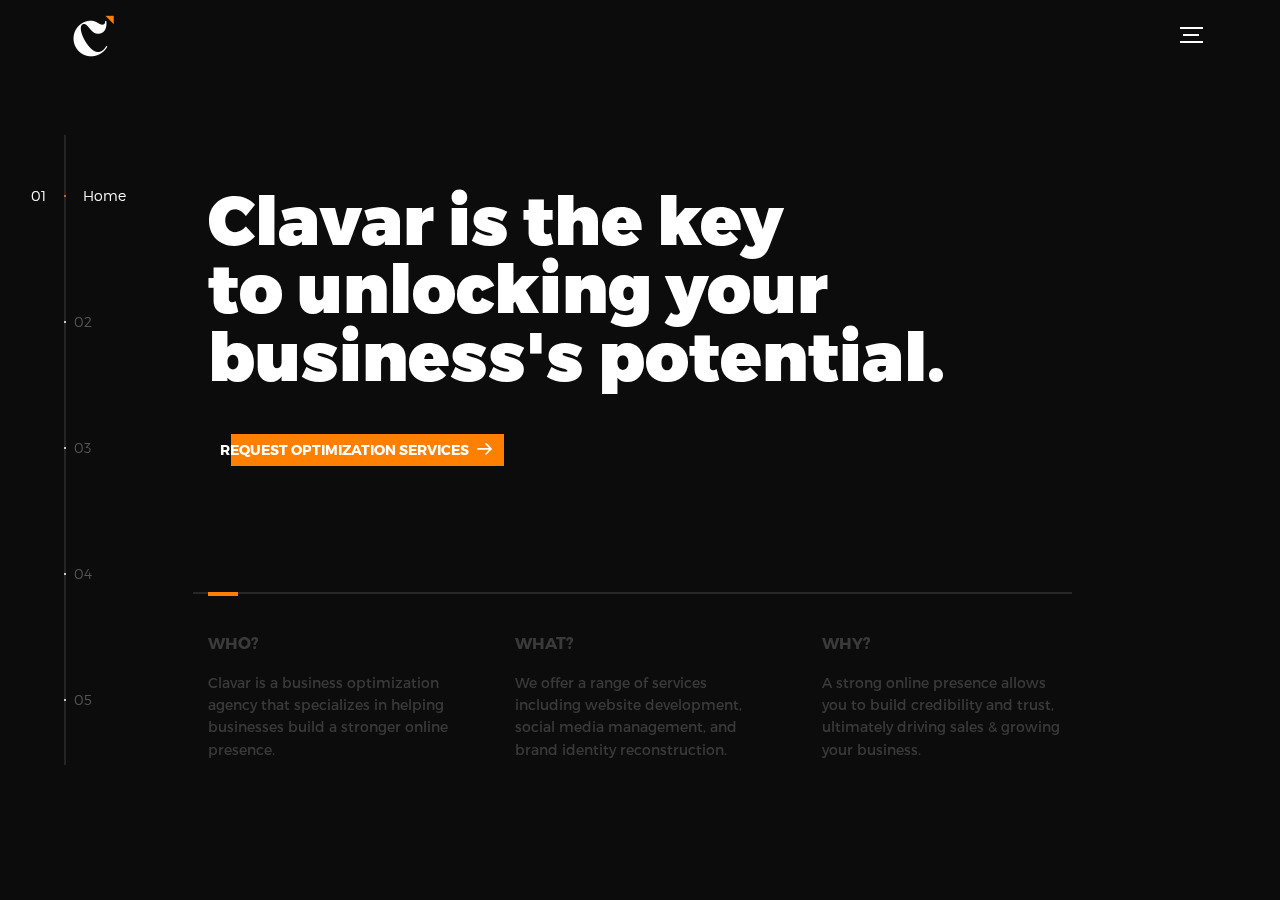
<file: index.html>
<!DOCTYPE html>
<html lang="en">
<head>
  <title>Clavar - Business Optimization</title>
  <meta charset="utf-8">
  <meta name="viewport" content="width=device-width, initial-scale=1">
  <meta http-equiv="X-UA-Compatible" content="IE=edge">
  <meta name="description" content="The Key To A Successful Business!">
  <meta name="keywords" content="global, template, html, sass, jquery">
  <meta name="author" content="Bucky Maler">
  <link rel="stylesheet" href="assets/css/main.css">
  <link rel="icon" type="image/png" href="assets/favicon_io/favicon.png"/>

  
</head>
<body>

<!-- notification for small viewports and landscape oriented smartphones -->

<div class="perspective effect-rotate-left">
  <div class="container"><div class="outer-nav--return"></div>
    <div id="viewport" class="l-viewport">
      <div class="l-wrapper">
        <header class="header">
          <a class="header--logo" href="">
            <img src="assets/img/logo.png" alt="Global">
          </a>
          <button class="header--cta cta">Request Services</button>
          <div class="header--nav-toggle">
            <span></span>
          </div>
        </header>
        <nav class="l-side-nav">
          <ul class="side-nav">
            <li class="is-active"><span>Home</span></li>
            <li><span>Services</span></li>
            <li><span>Careers</span></li>
            <li><span>Contact</span></li>
            <li><span>Request</span></li>
          </ul>
        </nav>
        <ul class="l-main-content main-content">
          <li class="l-section section section--is-active">
            <div class="intro">
              <div class="intro--banner">
                <h1>Clavar is the key<br>to unlocking your<br>business's potential.</h1>
                <button class="cta">Request Optimization Services
                  <svg version="1.1" id="Layer_1" xmlns="http://www.w3.org/2000/svg" xmlns:xlink="http://www.w3.org/1999/xlink" x="0px" y="0px" viewBox="0 0 150 118" style="enable-background:new 0 0 150 118;" xml:space="preserve">
                  <g transform="translate(0.000000,118.000000) scale(0.100000,-0.100000)">
                    <path d="M870,1167c-34-17-55-57-46-90c3-15,81-100,194-211l187-185l-565-1c-431,0-571-3-590-13c-55-28-64-94-18-137c21-20,33-20,597-20h575l-192-193C800,103,794,94,849,39c20-20,39-29,61-29c28,0,63,30,298,262c147,144,272,271,279,282c30,51,23,60-219,304C947,1180,926,1196,870,1167z"/>
                  </g>
                  </svg>
                  <span class="btn-background"></span>
                </button>
              </div>
              <div class="intro--options">
                <a href="">
                  <h3>Who?</h3>
                  <p>Clavar is a business optimization agency that specializes in helping businesses build a stronger online presence.

                  </p>
                </a>
                <a href="">
                  <h3>What?</h3>
                  <p>We offer a range of services including website development, social media management, and brand identity reconstruction. </p>
                </a>
                <a href="">
                  <h3>Why?</h3>
                  <p>A strong online presence allows you to build credibility and trust, ultimately driving sales & growing your business.</p>
                </a>
              </div>
            </div>
          </li>
          <li class="l-section section">
            <div class="work">
              <h2>Services We Offer</h2>
              <div class="work--lockup">
                <ul class="slider">
                  <li class="slider--item slider--item-left">
                    <a href="#0">
                      <div class="slider--item-image">
                        <img src="assets/img/3.png" alt="Victory">
                      </div>
                      <p class="slider--item-title">Brand Identity Reconstruction</p>
                      <p class="slider--item-description">Our skilled team of graphic designers will work closely with your company to create a new, visually compelling brand identity. We will craft a new brand image that better reflects your company's values and resonates with your target audience to help your business stand out in a crowded marketplace, to ultimately increase traffic!</p>
                    </a>
                  </li>
                  <li class="slider--item slider--item-center">
                    <a href="#0">
                      <div class="slider--item-image">
                        <img src="assets/img/1.png" alt="Metiew and Smith">
                      </div>
                      <p class="slider--item-title">Web Development</p>
                      <p class="slider--item-description">Our talented programming team will create a visually appealing website that will effectively capture the attention of potential customers in the online marketplace. Through careful design and implementation of cutting-edge technologies, we are confident in our ability to deliver a website that will not only meet but exceed expectations.</p>
                    </a>
                  </li>
                  <li class="slider--item slider--item-right">
                    <a href="#0">
                      <div class="slider--item-image">
                        <img src="assets/img/2.png" alt="Alex Nowak">
                      </div>
                      <p class="slider--item-title">Social Media Management</p>
                      <p class="slider--item-description">Our expert team of social media managers will curate and optimize your brand's social media presence to maximize engagement and drive growth. By utilizing proven strategies and staying up-to-date on the latest trends & algorithms. We will elevate your brand's online reputation to help you connect with your target audience in a meaningful way.</p>
                    </a>
                  </li>
                </ul>
                <div class="slider--prev">
                  <svg version="1.1" id="Layer_1" xmlns="http://www.w3.org/2000/svg" xmlns:xlink="http://www.w3.org/1999/xlink" x="0px" y="0px"
                  viewBox="0 0 150 118" style="enable-background:new 0 0 150 118;" xml:space="preserve">
                  <g transform="translate(0.000000,118.000000) scale(0.100000,-0.100000)">
                    <path d="M561,1169C525,1155,10,640,3,612c-3-13,1-36,8-52c8-15,134-145,281-289C527,41,562,10,590,10c22,0,41,9,61,29
                    c55,55,49,64-163,278L296,510h575c564,0,576,0,597,20c46,43,37,109-18,137c-19,10-159,13-590,13l-565,1l182,180
                    c101,99,187,188,193,199c16,30,12,57-12,84C631,1174,595,1183,561,1169z"/>
                  </g>
                  </svg>
                </div>
                <div class="slider--next">
                  <svg version="1.1" id="Layer_1" xmlns="http://www.w3.org/2000/svg" xmlns:xlink="http://www.w3.org/1999/xlink" x="0px" y="0px" viewBox="0 0 150 118" style="enable-background:new 0 0 150 118;" xml:space="preserve">
                  <g transform="translate(0.000000,118.000000) scale(0.100000,-0.100000)">
                    <path d="M870,1167c-34-17-55-57-46-90c3-15,81-100,194-211l187-185l-565-1c-431,0-571-3-590-13c-55-28-64-94-18-137c21-20,33-20,597-20h575l-192-193C800,103,794,94,849,39c20-20,39-29,61-29c28,0,63,30,298,262c147,144,272,271,279,282c30,51,23,60-219,304C947,1180,926,1196,870,1167z"/>
                  </g>
                  </svg>
                </div>
              </div>
            </div>
          </li>
          <li class="l-section section">
            <div class="about">
              <div class="about--banner">
                <h2>We<br>believe in<br>passionate<br>people</h2>
                <a href="mailto:careers@clavar.net">Email Us For Job Opportunities
                  <span>
                    <svg version="1.1" id="Layer_1" xmlns="http://www.w3.org/2000/svg" xmlns:xlink="http://www.w3.org/1999/xlink" x="0px" y="0px" viewBox="0 0 150 118" style="enable-background:new 0 0 150 118;" xml:space="preserve">
                    <g transform="translate(0.000000,118.000000) scale(0.100000,-0.100000)">
                      <path d="M870,1167c-34-17-55-57-46-90c3-15,81-100,194-211l187-185l-565-1c-431,0-571-3-590-13c-55-28-64-94-18-137c21-20,33-20,597-20h575l-192-193C800,103,794,94,849,39c20-20,39-29,61-29c28,0,63,30,298,262c147,144,272,271,279,282c30,51,23,60-219,304C947,1180,926,1196,870,1167z"/>
                    </g>
                    </svg>
                  </span>
                </a>
              </div>
              <div class="about--options">
                <a href="#0">
                  <h3>Software Engineers</h3>
                </a>
                <a href="#0">
                  <h3>Social Media Managers</h3>
                </a>
                <a href="#0">
                  <h3>Graphic Designers</h3>
                </a>
              </div>
            </div>
          </li>
          <li class="l-section section">
            <div class="contact">
              <div class="contact--lockup">
                <div class="modal">
                  <div class="modal--information">
                    <p>Clavar - Business Optimization Agency</p>
                    <a href="mailto:grow@clavar.net">grow@clavar.net</a>
                    <!-- <a href="tel:+148126287560">+48 12 628 75 60</a> -->
                  </div>
                  <ul class="modal--options">
                    <li><a href="https://www.instagram.com/theclavar/" target="_blank">Instagram</a></li>
                    <li><a href="https://www.instagram.com/theclavar/" target="_blank">Twitter</a></li>
                    <li><a href="mailto:grow@clavar.net">Email Us</a></li>
                  </ul>
                </div>
              </div>
            </div>
          </li>
          <li class="l-section section">
            <div class="hire">
              <h2>You want us to do:</h2>
              <!-- checkout formspree.io for easy form setup -->
              <form class="work-request" method="POST" data-netlify="true" action="confirm.html">
                <div class="work-request--options">
                  <span class="options-a">
                    <input name="Website Design"id="opt-1" type="checkbox" value="wanted">
                    <label for="opt-1">
                      <svg version="1.1" id="Layer_1" xmlns="http://www.w3.org/2000/svg" xmlns:xlink="http://www.w3.org/1999/xlink" x="0px" y="0px"
                      viewBox="0 0 150 111" style="enable-background:new 0 0 150 111;" xml:space="preserve">
                      <g transform="translate(0.000000,111.000000) scale(0.100000,-0.100000)">
                        <path d="M950,705L555,310L360,505C253,612,160,700,155,700c-6,0-44-34-85-75l-75-75l278-278L550-5l475,475c261,261,475,480,475,485c0,13-132,145-145,145C1349,1100,1167,922,950,705z"/>
                      </g>
                      </svg>
                      Website Development
                    </label>
                    <input name="Social Media Management"id="opt-2" type="checkbox" value="wanted">
                    <label for="opt-2">
                      <svg version="1.1" id="Layer_1" xmlns="http://www.w3.org/2000/svg" xmlns:xlink="http://www.w3.org/1999/xlink" x="0px" y="0px"
                      viewBox="0 0 150 111" style="enable-background:new 0 0 150 111;" xml:space="preserve">
                      <g transform="translate(0.000000,111.000000) scale(0.100000,-0.100000)">
                        <path d="M950,705L555,310L360,505C253,612,160,700,155,700c-6,0-44-34-85-75l-75-75l278-278L550-5l475,475c261,261,475,480,475,485c0,13-132,145-145,145C1349,1100,1167,922,950,705z"/>
                      </g>
                      </svg>
                      Social Media Management
                    </label>
                    <input name="Brand Identity Reconstruction" id="opt-3" type="checkbox" value="wanted">
                    <label for="opt-3">
                      <svg version="1.1" id="Layer_1" xmlns="http://www.w3.org/2000/svg" xmlns:xlink="http://www.w3.org/1999/xlink" x="0px" y="0px"
                      viewBox="0 0 150 111" style="enable-background:new 0 0 150 111;" xml:space="preserve">
                      <g transform="translate(0.000000,111.000000) scale(0.100000,-0.100000)">
                        <path d="M950,705L555,310L360,505C253,612,160,700,155,700c-6,0-44-34-85-75l-75-75l278-278L550-5l475,475c261,261,475,480,475,485c0,13-132,145-145,145C1349,1100,1167,922,950,705z"/>
                      </g>
                      </svg>
                      Brand Identity Reconstruction
                    </label>
                  </span>
                  <span class="options-b">
                      
                    </label>
                  </span>
                  </div>
                      <div class="work-request--information">
                        <div class="information-name">
                          <input name="Business Name"id="name" type="text" spellcheck="false">
                          <label for="name">Business Name</label>
                        </div>
                        <div class="information-email">
                          <input name="Email "id="email" type="email" spellcheck="false">
                          <label for="email">Email</label>
                        </div>
                      </div>
                      <input type="submit" value="Send Request">
              </form>
            </div>
          </li>
        </ul>
      </div>
    </div>
  </div>
  <ul class="outer-nav">
    <li class="is-active">Home</li>
    <li>Services</li>
    <li>Careers</li>
    <li>Contact</li>
    <li>Request</li>
  </ul>
</div>

<script src="https://ajax.googleapis.com/ajax/libs/jquery/2.2.4/jquery.min.js"></script>
<script>window.jQuery || document.write('<script src="assets/js/vendor/jquery-2.2.4.min.js"><\/script>')</script>
<script src="assets/js/functions-min.js"></script>
</body>
</html>
</file>
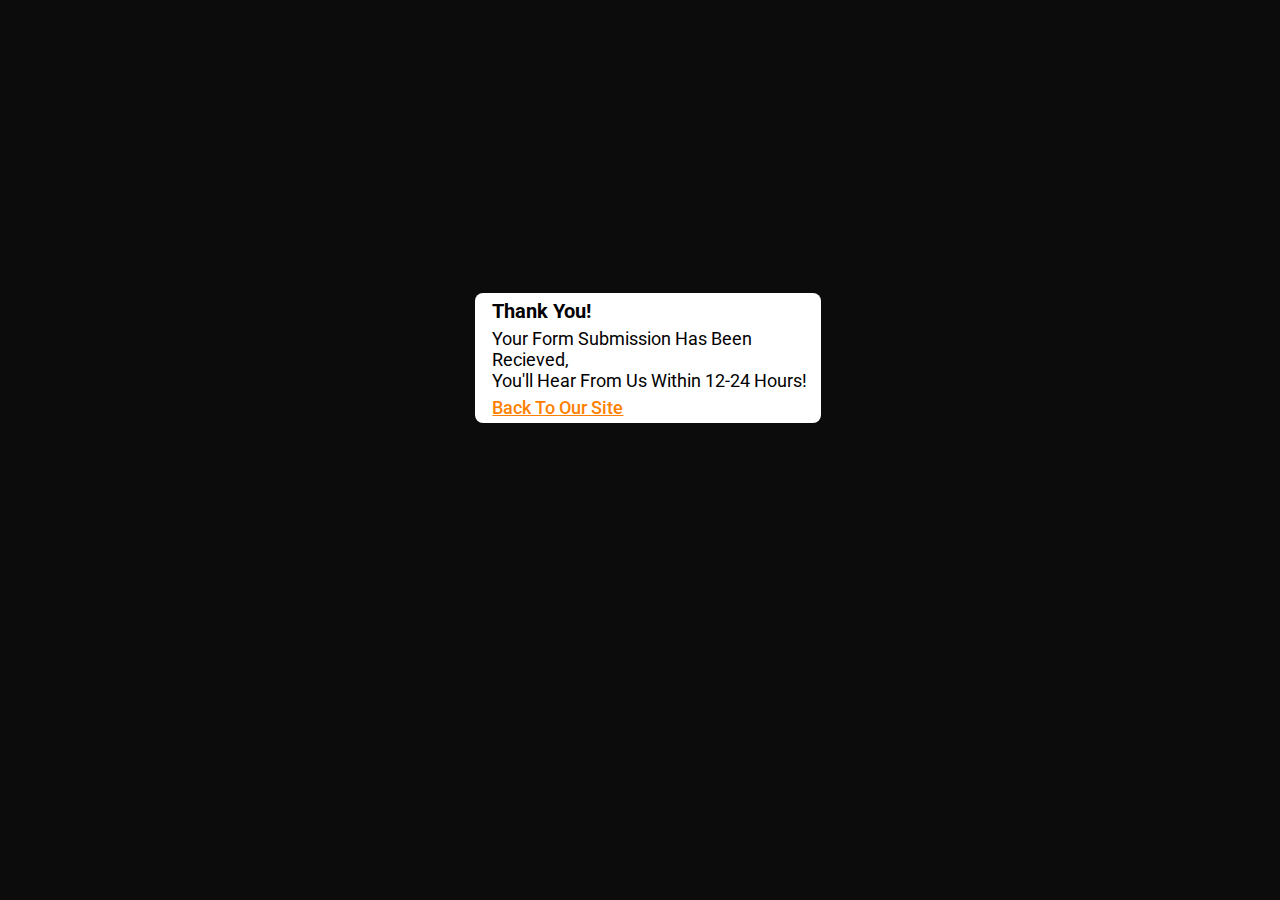
<file: confirm.html>
<!DOCTYPE html>
<html lang="en">
<head>
    <meta charset="UTF-8">
    <meta http-equiv="X-UA-Compatible" content="IE=edge">
    <meta name="viewport" content="width=device-width, initial-scale=1.0">
    <title>Document</title>
    <link rel="stylesheet" href="confirm.css">
    <link rel="preconnect" href="https://fonts.googleapis.com">
    <link rel="preconnect" href="https://fonts.gstatic.com" crossorigin>
    <link href="https://fonts.googleapis.com/css2?family=Roboto:wght@300;400;500&display=swap" rel="stylesheet">

</head>
<body>
    <div class="wrap">
        <h2>Thank You!</h2>
        <h3>Your Form Submission Has Been Recieved,<br> You'll Hear From Us Within 12-24 Hours!</h3>
        <a href="https://www.clavar.net">Back To Our Site</a>
    </div>
</body>
</html>
</file>
<file: assets/css/main.css>
@font-face {
    font-family: 'Montserrat';
    src: url("fonts/Montserrat-Black.eot");
    src: local("☺"),url("fonts/Montserrat-Black.woff") format("woff"),url("fonts/Montserrat-Black.ttf") format("truetype"),url("fonts/Montserrat-Black.svg") format("svg");
    font-weight: 900;
    font-style: normal
}

@font-face {
    font-family: 'Montserrat';
    src: url("fonts/Montserrat-Bold.eot");
    src: local("☺"),url("fonts/Montserrat-Bold.woff") format("woff"),url("fonts/Montserrat-Bold.ttf") format("truetype"),url("fonts/Montserrat-Bold.svg") format("svg");
    font-weight: 700;
    font-style: normal
}

@font-face {
    font-family: 'Montserrat';
    src: url("fonts/Montserrat-Regular.eot");
    src: local("☺"),url("fonts/Montserrat-Regular.woff") format("woff"),url("fonts/Montserrat-Regular.ttf") format("truetype"),url("fonts/Montserrat-Regular.svg") format("svg");
    font-weight: 400;
    font-style: normal
}

@font-face {
    font-family: 'Montserrat';
    src: url("fonts/Montserrat-Light.eot");
    src: local("☺"),url("fonts/Montserrat-Light.woff") format("woff"),url("fonts/Montserrat-Light.ttf") format("truetype"),url("fonts/Montserrat-Light.svg") format("svg");
    font-weight: 300;
    font-style: normal
}

/*! normalize.css v3.0.2 | MIT License | git.io/normalize */
html {
    font-family: sans-serif;
    -ms-text-size-adjust: 100%;
    -webkit-text-size-adjust: 100%
}

body {
    margin: 0
}

article,aside,details,figcaption,figure,footer,header,hgroup,main,menu,nav,section,summary {
    display: block
}

audio,canvas,progress,video {
    display: inline-block;
    vertical-align: baseline
}

audio:not([controls]) {
    display: none;
    height: 0
}

[hidden],template {
    display: none
}

a {
    background-color: transparent
}

a:active,a:hover {
    outline: 0
}

abbr[title] {
    border-bottom: 1px dotted
}

b,strong {
    font-weight: bold
}

dfn {
    font-style: italic
}

h1 {
    font-size: 2em;
    margin: 0.67em 0
}

mark {
    background: #ff0;
    color: #000
}

small {
    font-size: 80%
}

sub,sup {
    font-size: 75%;
    line-height: 0;
    position: relative;
    vertical-align: baseline
}

sup {
    top: -0.5em
}

sub {
    bottom: -0.25em
}

img {
    border: 0;
    width: 4rem;
    margin-top: 1%;

}

svg:not(:root) {
    overflow: hidden
}

figure {
    margin: 1em 40px
}

hr {
    box-sizing: content-box;
    height: 0
}

pre {
    overflow: auto
}

code,kbd,pre,samp {
    font-family: monospace, monospace;
    font-size: 1em
}

button,input,optgroup,select,textarea {
    color: inherit;
    font: inherit;
    margin: 0
}

button {
    overflow: visible
}

button,select {
    text-transform: none
}

button,html input[type="button"],input[type="reset"],input[type="submit"] {
    cursor: pointer
}

button[disabled],html input[disabled] {
    cursor: default
}

button::-moz-focus-inner,input::-moz-focus-inner {
    border: 0;
    padding: 0
}

input {
    line-height: normal
}

input[type="checkbox"],input[type="radio"] {
    box-sizing: border-box;
    padding: 0
}

input[type="number"]::-webkit-inner-spin-button,input[type="number"]::-webkit-outer-spin-button {
    height: auto
}

input[type="search"] {
    box-sizing: content-box;
}

input[type="search"]::-webkit-search-cancel-button,input[type="search"]::-webkit-search-decoration {
    -webkit-appearance: none
}

fieldset {
    border: 1px solid #c0c0c0;
    margin: 0 2px;
    padding: 0.35em 0.625em 0.75em
}

legend {
    border: 0;
    padding: 0
}

textarea {
    overflow: auto
}

optgroup {
    font-weight: bold
}

table {
    border-collapse: collapse;
    border-spacing: 0
}

td,th {
    padding: 0
}

::-moz-selection {
    background: #FFF498
}

::selection {
    background: #FFF498
}

::-moz-selection {
    background: #FFF498
}

img::-moz-selection {
    background: transparent
}

img::selection {
    background: transparent
}

img::-moz-selection {
    background: transparent
}

body {
    -webkit-tap-highlight-color: #FFF498
}

body {
    background-color: #0c0c0c;
    font-size: 14px;
    line-height: 1.6;
    font-family: "Montserrat",sans-serif;
    color: #fff;
    -webkit-font-smoothing: antialiased;
    -webkit-text-size-adjust: 100%
}

.l-viewport {
    position: relative;
    width: 100%;
    height: 100vh;
    box-shadow: 0 0 45px 5px rgba(0,0,0,0.85);
    overflow: hidden
}

.l-wrapper {
    position: relative;
    width: 1440px;
    max-width: 90%;
    height: 100%;
    margin: 0 auto
}

.l-side-nav {
    position: absolute;
    left: 0;
    display: -webkit-box;
    display: -webkit-flex;
    display: -ms-flexbox;
    display: flex;
    height: 100%;
    -webkit-box-align: center;
    -webkit-align-items: center;
    -ms-flex-align: center;
    align-items: center
}

.l-side-nav::before {
    content: "";
    position: absolute;
    top: 50%;
    left: 0;
    -webkit-transform: translateY(-50%);
    transform: translateY(-50%);
    width: 2px;
    height: 70%;
    max-height: 750px;
    background-color: #555;
    opacity: .35;
    z-index: 10
}

@media (max-width: 1180px) {
    .l-side-nav {
        display:none
    }
}

.l-main-content {
    position: relative;
    width: 100%;
    height: 100%;
    margin: 0;
    padding: 0;
    list-style: none
}

.l-section {
    position: absolute;
    width: 100%;
    height: 100%
}

.section {
    opacity: 0;
    visibility: hidden;
    -webkit-transition: opacity .4s ease-in-out,visibility 0s .4s;
    transition: opacity .4s ease-in-out,visibility 0s .4s
}

.section--is-active {
    opacity: 1;
    visibility: visible;
    z-index: 1;
    -webkit-transition: opacity .4s ease-in-out .4s;
    transition: opacity .4s ease-in-out .4s
}

.section--next {
    -webkit-transform: translateY(-45px);
    transform: translateY(-45px);
    -webkit-transition: -webkit-transform .4s ease-in-out;
    transition: -webkit-transform .4s ease-in-out;
    transition: transform .4s ease-in-out;
    transition: transform .4s ease-in-out, -webkit-transform .4s ease-in-out
}

.section--prev {
    -webkit-transform: translateY(45px);
    transform: translateY(45px);
    -webkit-transition: -webkit-transform .4s ease-in-out;
    transition: -webkit-transform .4s ease-in-out;
    transition: transform .4s ease-in-out;
    transition: transform .4s ease-in-out, -webkit-transform .4s ease-in-out
}

.header {
    position: absolute;
    top: 0;
    left: 0;
    display: -webkit-box;
    display: -webkit-flex;
    display: -ms-flexbox;
    display: flex;
    width: 100%;
    height: 70px;
    -webkit-box-align: center;
    -webkit-align-items: center;
    -ms-flex-align: center;
    align-items: center;
    -webkit-box-pack: justify;
    -webkit-justify-content: space-between;
    -ms-flex-pack: justify;
    justify-content: space-between;
    z-index: 10
}

.header--logo {
    display: -webkit-box;
    display: -webkit-flex;
    display: -ms-flexbox;
    display: flex;
    -webkit-box-align: center;
    -webkit-align-items: center;
    -ms-flex-align: center;
    align-items: center;
    text-decoration: none;
    color: #fff
}

.header--logo p {
    margin: 0 0 0 10px;
    font-size: 16px;
    font-weight: 700;
    text-transform: uppercase
}
.header--logo:hover{
    transform: scale(105%);
}

.header--nav-toggle {
    display: -webkit-box;
    display: -webkit-flex;
    display: -ms-flexbox;
    display: flex;
    width: 50px;
    height: 50px;
    -webkit-box-orient: vertical;
    -webkit-box-direction: normal;
    -webkit-flex-direction: column;
    -ms-flex-direction: column;
    flex-direction: column;
    -webkit-box-align: center;
    -webkit-align-items: center;
    -ms-flex-align: center;
    align-items: center;
    -webkit-box-pack: center;
    -webkit-justify-content: center;
    -ms-flex-pack: center;
    justify-content: center;
    cursor: pointer
}

.header--nav-toggle span,.header--nav-toggle::before,.header--nav-toggle::after {
    content: "";
    position: relative;
    width: 16px;
    height: 2px;
    background-color: #fff
}

.header--nav-toggle::before {
    bottom: 5px;
    width: 23px
}

.header--nav-toggle::after {
    top: 5px;
    width: 23px
}

.header--cta {
    position: absolute;
    top: 50%;
    left: 50%;
    -webkit-transform: translate(-50%, -50%);
    transform: translate(-50%, -50%);
    padding: 0 20px;
    line-height: 30px;
    text-decoration: none;
    color: #fff;
    font-weight: 700;
    text-transform: uppercase;
    background-color: #FF7F00;
    border: none;
    opacity: 0;
    visibility: hidden;
    -webkit-transition: opacity .4s ease-in-out,visibility 0s .4s;
    transition: opacity .4s ease-in-out,visibility 0s .4s
}

.header--cta:focus {
    outline: none
}

.header--cta.is-active {
    opacity: 1;
    visibility: visible;
    -webkit-transition: opacity .4s ease-in-out .4s;
    transition: opacity .4s ease-in-out .4s
}

@media (max-width: 767px) {
    .header--cta {
        display:none
    }
}

.side-nav {
    position: relative;
    display: -webkit-box;
    display: -webkit-flex;
    display: -ms-flexbox;
    display: flex;
    width: 100px;
    height: 70%;
    max-height: 750px;
    -webkit-box-orient: vertical;
    -webkit-box-direction: normal;
    -webkit-flex-direction: column;
    -ms-flex-direction: column;
    flex-direction: column;
    -webkit-justify-content: space-around;
    -ms-flex-pack: distribute;
    justify-content: space-around;
    margin: 0;
    padding: 0;
    list-style-position: inside;
    z-index: 10
}

.side-nav>li {
    position: relative;
    top: -5px;
    color: #fff;
    font-size: 6px;
    cursor: pointer
}

.side-nav>li span {
    position: relative;
    top: 3px;
    left: 10px;
    color: #fff;
    font-size: 14px;
    font-weight: 300;
    opacity: 0;
    visibility: hidden
}

.side-nav>li::before {
    position: absolute;
    top: 3px;
    left: 10px;
    color: #555;
    font-size: 14px;
    font-weight: 300
}

.side-nav li:nth-child(1)::before {
    content: "01"
}

.side-nav li:nth-child(2)::before {
    content: "02"
}

.side-nav li:nth-child(3)::before {
    content: "03"
}

.side-nav li:nth-child(4)::before {
    content: "04"
}

.side-nav li:nth-child(5)::before {
    content: "05"
}

.side-nav li.is-active {
    color: #FF7F00;
    -webkit-transition: color .4s ease-in-out;
    transition: color .4s ease-in-out
}

.side-nav li.is-active span {
    opacity: 1;
    visibility: visible;
    -webkit-transition: opacity .4s ease-in-out;
    transition: opacity .4s ease-in-out
}

.side-nav li.is-active::before {
    left: -33px;
    color: #fff
}

.intro {
    position: relative;
    display: -webkit-box;
    display: -webkit-flex;
    display: -ms-flexbox;
    display: flex;
    width: 900px;
    max-width: 75%;
    height: 100%;
    -webkit-box-orient: vertical;
    -webkit-box-direction: normal;
    -webkit-flex-direction: column;
    -ms-flex-direction: column;
    flex-direction: column;
    -webkit-box-pack: center;
    -webkit-justify-content: center;
    -ms-flex-pack: center;
    justify-content: center;
    margin: 0 auto
}

@media (max-width: 1180px) {
    .intro {
        max-width:100%
    }
}

.intro--banner {
    position: relative;
    height: 475px
}

.intro--banner::before {
    content: "";
    position: absolute;
    bottom: 20px;
    left: -15px;
    right: 0;
    height: 2px;
    background-color: #282828
}

.intro--banner::after {
    content: "";
    position: absolute;
    bottom: 18px;
    left: 0;
    width: 30px;
    height: 4px;
    background-color: #FF7F00
}

.intro--banner h1 {
    position: relative;
    font-size: 68px;
    font-weight: 900;
    line-height: 1;
    z-index: 1
}

.intro--banner button {
    position: relative;
    padding: 5px 17px 5px 12px;
    font-weight: 700;
    text-transform: uppercase;
    background-color: transparent;
    border: none
}

.intro--banner button .btn-background {
    position: absolute;
    top: 0;
    left: 23px;
    right: 0;
    height: 100%;
    background-color: #FF7F00;
    z-index: -1;
    -webkit-transition: left .2s ease-in-out;
    transition: left .2s ease-in-out
}

.intro--banner button:hover .btn-background {
    left: 0
}

.intro--banner button:focus {
    outline: none
}

.intro--banner button svg {
    position: relative;
    left: 5px;
    width: 15px;
    fill: #fff
}

.intro--banner img {
    position: absolute;
    bottom: 21px;
    right: -12px
}

.intro--options {
    display: -webkit-box;
    display: -webkit-flex;
    display: -ms-flexbox;
    display: flex;
    -webkit-box-pack: justify;
    -webkit-justify-content: space-between;
    -ms-flex-pack: justify;
    justify-content: space-between;
    margin: 0;
    padding: 0;
    list-style: none
}

.intro--options>a {
    max-width: 250px;
    text-decoration: none;
    color: #3b3a3a;
    -webkit-transition: color .2s ease-in-out;
    transition: color .2s ease-in-out
}

.intro--options>a:hover {
    color: #fff
}

.intro--options h3 {
    font-size: 16px;
    text-transform: uppercase
}

.intro--options p {
    margin-bottom: 0
}

@media (max-width: 900px) {
    .intro--banner {
        height:380px
    }

    .intro--banner h1 {
        font-size: 55px
    }

    .intro--banner img {
        width: 430px
    }

    .intro--options>a {
        margin-right: 30px
    }

    .intro--options>a:last-child {
        margin-right: 0
    }
}

@media (max-width: 767px) {
    .intro--banner {
        height:305px
    }

    .intro--banner h1 {
        font-size: 44px
    }

    .intro--banner img {
        width: 330px
    }

    .intro--options {
        display: block
    }

    .intro--options>a {
        display: block;
        max-width: 100%;
        margin: 0 0 30px 0
    }

    .intro--options>a:last-child {
        margin-bottom: 0
    }
}

@media (max-width: 600px) {
    .intro--banner {
        height:360px
    }

    .intro--banner h1 {
        font-size: 55px
    }

    .intro--banner img {
        display: none
    }
}

@media (max-width: 600px) and (max-height: 750px) {
    .intro--banner {
        height:auto
    }

    .intro--banner::before,.intro--banner::after {
        display: none
    }

    .intro--banner h1 {
        margin-top: 0
    }

    .intro--options {
        display: none
    }
}

.work {
    position: relative;
    display: -webkit-box;
    display: -webkit-flex;
    display: -ms-flexbox;
    display: flex;
    width: 960px;
    max-width: 80%;
    height: 100%;
    -webkit-box-orient: vertical;
    -webkit-box-direction: normal;
    -webkit-flex-direction: column;
    -ms-flex-direction: column;
    flex-direction: column;
    -webkit-box-pack: center;
    -webkit-justify-content: center;
    -ms-flex-pack: center;
    justify-content: center;
    margin: 0 auto
}

@media (max-width: 1180px) {
    .work {
        max-width:100%
    }
}

.work h2 {
    margin: 0 0 20px 0;
    font-size: 2.5rem;
    text-align: center
}

.work--lockup {
    position: relative
}

.work--lockup .slider {
    position: relative;
    display: -webkit-box;
    display: -webkit-flex;
    display: -ms-flexbox;
    display: flex;
    width: 80%;
    margin: 0 auto;
    padding: 0;
    list-style: none;
    margin-top: -10%;
}

.work--lockup .slider--item {
    position: absolute;
    display: none;
    text-align: center
}

.work--lockup .slider--item a {
    text-decoration: none;
    color: #858585
}

.work--lockup .slider--item-title {
    margin-top: 10px;
    font-size: 12px;
    font-weight: 700;
    text-transform: uppercase
}

.work--lockup .slider--item-description {
    display: none;
    max-width: 625px;
    margin: 0 auto
}

.work--lockup .slider--item-image {
    width: 150px;
    height: 150px;
    margin: 0 auto;
    border-radius: 50%;
    overflow: hidden
}

.work--lockup .slider--item-image img {
    width: 70%;
    filter: invert(1);
    margin-top: 10%;
}

.work--lockup .slider--item-left {
    top: 50%;
    left: 0;
    -webkit-transform: translateY(-50%);
    transform: translateY(-50%);
    display: block
}

.work--lockup .slider--item-right {
    top: 50%;
    right: 0;
    -webkit-transform: translateY(-50%);
    transform: translateY(-50%);
    display: block
}

.work--lockup .slider--item-center {
    position: relative;
    top: 30px;
    left: 50%;
    -webkit-transform: translateX(-50%);
    transform: translateX(-50%);
    display: block
}

.work--lockup .slider--item-center a {
    color: #fff
}

.work--lockup .slider--item-center .slider--item-title {
    margin-top: 40px;
    font-size: 1.75rem;
}

.work--lockup .slider--item-center .slider--item-description {
    display: block;
    font-size: 1rem;
}

.work--lockup .slider--item-center .slider--item-image {
    width: 300px;
    height: 300px
}

.work--lockup .slider--next,.work--lockup .slider--prev {
    position: absolute;
    top: 160px;
    display: -webkit-box;
    display: -webkit-flex;
    display: -ms-flexbox;
    display: flex;
    width: 50px;
    height: 50px;
    -webkit-box-align: center;
    -webkit-align-items: center;
    -ms-flex-align: center;
    align-items: center;
    -webkit-box-pack: center;
    -webkit-justify-content: center;
    -ms-flex-pack: center;
    justify-content: center;
    background-color: #282828;
    border-radius: 50%;
    cursor: pointer
}

.work--lockup .slider--next svg,.work--lockup .slider--prev svg {
    width: 20px;
    fill: #fff
}

.work--lockup .slider--next {
    right: 0
}

.work--lockup .slider--prev {
    left: 0
}

@media (max-width: 900px) {
    .work--lockup .slider--item-image {
        width:120px;
        height: 120px
    }

    .work--lockup .slider--item-center .slider--item-image {
        width: 240px;
        height: 240px
    }

    .work--lockup .slider--next,.work--lockup .slider--prev {
        top: 95px
    }
}

@media (max-width: 767px) {
    .work--lockup .slider {
        width:75%
    }

    .work--lockup .slider--item-image {
        width: 90px;
        height: 90px
    }

    .work--lockup .slider--item-center .slider--item-image {
        width: 190px;
        height: 190px
    }

    .work--lockup .slider--next,.work--lockup .slider--prev {
        top: 95px
    }
}

@media (max-width: 600px) {
    .work--lockup .slider {
        width:auto
    }

    .work--lockup .slider--item-left,.work--lockup .slider--item-right {
        display: none
    }
}

.about {
    position: relative;
    display: -webkit-box;
    display: -webkit-flex;
    display: -ms-flexbox;
    display: flex;
    width: 900px;
    max-width: 75%;
    height: 100%;
    -webkit-box-orient: vertical;
    -webkit-box-direction: normal;
    -webkit-flex-direction: column;
    -ms-flex-direction: column;
    flex-direction: column;
    -webkit-box-pack: center;
    -webkit-justify-content: center;
    -ms-flex-pack: center;
    justify-content: center;
    margin: 0 auto
}

@media (max-width: 1180px) {
    .about {
        max-width:100%
    }
}

.about--banner {
    position: relative;
    height: 475px
}

.about--banner::before {
    content: "";
    position: absolute;
    top: 20px;
    left: 200px;
    -webkit-transform: rotate(-25deg);
    transform: rotate(-25deg);
    border: 5px solid #FF7F00;
    border-right-color: transparent;
    border-bottom-color: transparent
}

.about--banner::after {
    content: "";
    position: absolute;
    top: 75px;
    left: 400px;
    -webkit-transform: rotate(45deg);
    transform: rotate(45deg);
    width: 10px;
    height: 10px;
    background-color: #FF7F00
}

.about--banner h2 {
    position: relative;
    margin-top: 35px;
    font-size: 68px;
    font-weight: 900;
    line-height: 1;
    z-index: 1
}

.about--banner h2::before {
    content: "";
    position: absolute;
    top: 60px;
    left: 268px;
    width: 30px;
    height: 30px;
    background-color: #FF7F00;
    border-radius: 50%
}

.about--banner h2::after {
    content: "";
    position: absolute;
    top: 255px;
    left: 255px;
    width: 10px;
    height: 10px;
    background-color: #FF7F00
}

.about--banner a {
    padding: 5px 17px 5px 0;
    text-decoration: none;
    color: #fff;
    font-weight: 700;
    text-transform: uppercase;
    background-color: transparent
}

.about--banner a:hover svg {
    left: 10px
}

.about--banner a svg {
    position: relative;
    left: 5px;
    width: 15px;
    fill: #fff;
    -webkit-transition: left .2s ease-in-out;
    transition: left .2s ease-in-out
}

.about--banner img {
    position: absolute;
    bottom: -90px;
    right: -12px
}

.about--options {
    display: -webkit-box;
    display: -webkit-flex;
    display: -ms-flexbox;
    display: flex;
    max-width: 600px;
    -webkit-box-pack: justify;
    -webkit-justify-content: space-between;
    -ms-flex-pack: justify;
    justify-content: space-between;
    margin: 0;
    padding: 0;
    list-style: none
}

.about--options>a {
    position: relative;
    width: 150px;
    height: 75px;
    text-decoration: none;
    color: #fff;
    border: 10px solid #FF7F00;
    background-position: center;
    background-size: cover;
    background-repeat: no-repeat
}

.about--options>a:nth-child(1) {
    background-image: url("../img/about-winners.jpg")
}

.about--options>a:nth-child(2) {
    background-image: url("../img/about-philosophy.jpg")
}

.about--options>a:nth-child(3) {
    background-image: url("../img/about-history.jpg")
}

.about--options>a:hover h3 {
    bottom: -50px
}

.about--options h3 {
    position: absolute;
    bottom: -38px;
    left: 10px;
    font-size: 16px;
    text-transform: uppercase;
    -webkit-transition: bottom .2s ease-in-out,left .2s ease-in-out;
    transition: bottom .2s ease-in-out,left .2s ease-in-out
}

@media (max-width: 767px) {
    .about--banner {
        height:305px
    }

    .about--banner::before {
        top: 0;
        left: 125px
    }

    .about--banner::after {
        top: 35px;
        left: 260px
    }

    .about--banner h2 {
        margin-top: 10px;
        font-size: 44px
    }

    .about--banner h2::before {
        top: 28px;
        left: 168px
    }

    .about--banner h2::after {
        top: 163px;
        left: 163px
    }

    .about--banner img {
        width: 315px
    }
    .intro--banner h1{
        margin-top: 10%;
    }
}

@media (max-width: 600px) {
    .about--banner {
        height:auto
    }

    .about--banner::before {
        left: 155px
    }

    .about--banner::after {
        left: 310px
    }

    .about--banner h2 {
        margin-top: 0;
        font-size: 55px
    }

    .about--banner h2::before {
        top: 43px;
        left: 214px
    }

    .about--banner h2::after {
        top: 205px;
        left: 205px
    }

    .about--banner img {
        display: none
    }

    .about--options {
        display: none
    }
}

.contact {
    position: fixed;
    top: 0;
    left: 0;
    width: 100%;
    height: 100%;
    background-position: center;
    background-size: cover;
    background-repeat: no-repeat
}

.contact--lockup {
    position: relative;
    display: -webkit-box;
    display: -webkit-flex;
    display: -ms-flexbox;
    display: flex;
    width: 900px;
    max-width: 75%;
    height: 100%;
    -webkit-box-align: center;
    -webkit-align-items: center;
    -ms-flex-align: center;
    align-items: center;
    -webkit-box-pack: end;
    -webkit-justify-content: flex-end;
    -ms-flex-pack: end;
    justify-content: flex-end;
    margin: 0 auto
}

@media (max-width: 1180px) {
    .contact--lockup {
        max-width:90%
    }
}

@media (max-width: 767px) {
    .contact--lockup {
        -webkit-box-pack:center;
        -webkit-justify-content: center;
        -ms-flex-pack: center;
        justify-content: center
    }
}

.contact--lockup .modal {
    padding: 45px 45px;
    width: 100%;
    text-align: center;
    background-color: #0c0c0c;
    box-shadow: 0 0 30px 0 rgba(0,0,0,0.75)
}

.contact--lockup .modal--information p,.contact--lockup .modal--information a {
    display: block;
    margin: 14px 0;
    text-decoration: none;
    color: #fff;
    font-weight: 700
}

.contact--lockup .modal--information p {
    margin-top: 0
}

.contact--lockup .modal--options {
    margin: 0;
    padding: 0;
    list-style: none
}

.contact--lockup .modal--options>li {
    width: 130px;
    margin: 0 auto 25px auto
}

.contact--lockup .modal--options li:nth-child(1) {
    background-color: #d12cd6
}

.contact--lockup .modal--options li:nth-child(2) {
    background-color: #1da1f2
}

.contact--lockup .modal--options li:nth-child(3) {
    margin-bottom: 0;
    background-color: #FF7F00;
    text-transform: uppercase
}

.contact--lockup .modal--options a {
    display: block;
    width: 100%;
    padding: 8px 0;
    text-decoration: none;
    color: #fff;
    font-weight: 700
}

.hire {
    position: relative;
    display: -webkit-box;
    display: -webkit-flex;
    display: -ms-flexbox;
    display: flex;
    width: 700px;
    max-width: 75%;
    height: 100%;
    -webkit-box-orient: vertical;
    -webkit-box-direction: normal;
    -webkit-flex-direction: column;
    -ms-flex-direction: column;
    flex-direction: column;
    -webkit-box-pack: center;
    -webkit-justify-content: center;
    -ms-flex-pack: center;
    justify-content: center;
    margin: 0 auto
}
@media (max-width: 1200px){
    .work h2{
        margin-bottom: 10%;
    }
}

@media (max-width: 1180px) {
    .hire {
        max-width:100%
    }
    .work h2{
        margin-top: 5%;
    }
    .work--lockup{
        margin-top: -5%;
    }
}

.hire h2 {
    margin: 0 0 20px 0;
    font-size: 30px;
    text-align: center
}

.work-request {
    display: -webkit-box;
    display: -webkit-flex;
    display: -ms-flexbox;
    display: flex;
    width: 100%;
    -webkit-box-orient: vertical;
    -webkit-box-direction: normal;
    -webkit-flex-direction: column;
    -ms-flex-direction: column;
    flex-direction: column;
    -webkit-box-align: center;
    -webkit-align-items: center;
    -ms-flex-align: center;
    align-items: center;
    color: #fff
}

.work-request input[type="submit"] {
    width: 400px;
    max-width: 100%;
    line-height: 50px;
    font-size: 16px;
    font-weight: 700;
    text-transform: uppercase;
    background-color: #FF7F00;
    border: none;
    border-radius: 0
}

.work-request input[type="submit"]:focus {
    outline: none
}

.work-request--options {
    display: -webkit-box;
    display: -webkit-flex;
    display: -ms-flexbox;
    display: flex;
    width: 100%;
    -webkit-box-orient: vertical;
    -webkit-box-direction: normal;
    -webkit-flex-direction: column;
    -ms-flex-direction: column;
    flex-direction: column;
    -webkit-box-align: center;
    -webkit-align-items: center;
    -ms-flex-align: center;
    align-items: center;
    margin: 30px 0
}

.work-request--options .options-a {
    display: -webkit-box;
    display: -webkit-flex;
    display: -ms-flexbox;
    display: flex;
    width: 100%;
    -webkit-box-pack: justify;
    -webkit-justify-content: space-between;
    -ms-flex-pack: justify;
    justify-content: space-between
}

.work-request--options .options-b {
    display: -webkit-box;
    display: -webkit-flex;
    display: -ms-flexbox;
    display: flex;
    width: 72%;
    -webkit-flex-wrap: wrap;
    -ms-flex-wrap: wrap;
    flex-wrap: wrap;
    -webkit-justify-content: space-around;
    -ms-flex-pack: distribute;
    justify-content: space-around
}

.work-request--options label {
    display: flex;
    justify-content: center;
    align-items: center;
    width: 175px;
    height: 60px;
    margin-bottom: 30px;
    line-height: 20px;
    font-size: 16px;
    font-weight: 700;
    text-align: center;
    border: 2px solid #fff;
    cursor: pointer;
    -webkit-transition: background-color .2s ease-in-out,border-color .2s ease-in-out;
    transition: background-color .2s ease-in-out,border-color .2s ease-in-out
}

.work-request--options label svg {
    position: relative;
    left: 15px;
    width: 0;
    fill: #fff;
    -webkit-transition: width .2s ease-in-out;
    transition: width .2s ease-in-out
}

.work-request--options input[type="checkbox"] {
    display: none
}

.work-request--options input[type="checkbox"]:checked+label {
    background-color: #FF7F00;
    border-color: #FF7F00
}

.work-request--options input[type="checkbox"]:checked+label svg {
    width: 15px
}

.work-request--information {
    display: -webkit-box;
    display: -webkit-flex;
    display: -ms-flexbox;
    display: flex;
    width: 100%;
    -webkit-box-pack: justify;
    -webkit-justify-content: space-between;
    -ms-flex-pack: justify;
    justify-content: space-between;
    margin-bottom: 60px
}

.work-request--information .information-name,.work-request--information .information-email {
    position: relative;
    width: 45%;
    height: 50px;
    font-size: 30px;
    font-weight: 300
}

.work-request--information input[type="text"],.work-request--information input[type="email"] {
    width: 100%;
    padding: 0 0 5px 0;
    background-color: transparent;
    border: none;
    border-bottom: 1px solid #fff;
    border-radius: 0
}

.work-request--information input[type="text"]:focus,.work-request--information input[type="email"]:focus {
    outline: none;
    background-color: #0c0c0c
}

.work-request--information label {
    position: absolute;
    top: 0;
    left: 0;
    pointer-events: none;
    -webkit-transition: top .2s ease-in-out,font-size .2s ease-in-out;
    transition: top .2s ease-in-out,font-size .2s ease-in-out
}

.work-request--information input:focus+label,.work-request--information input.has-value+label {
    top: -15px;
    font-size: 14px
}

@media (max-width: 767px) {
    .work-request--options {
        -webkit-box-orient:horizontal;
        -webkit-box-direction: normal;
        -webkit-flex-direction: row;
        -ms-flex-direction: row;
        flex-direction: row;
        -webkit-justify-content: space-around;
        -ms-flex-pack: distribute;
        justify-content: space-around
    }

    .work-request--options .options-a,.work-request--options .options-b {
        display: block;
        width: auto
    }
}

@media (max-width: 600px) {
    .work-request--options {
        margin:20px;
    }
    .work h2{
        font-size: 2rem;
        margin-top: 10%;
    }

}

@media (max-width: 600px) and (max-width: 415px) {
    .work-request--options {
        -webkit-box-pack:justify;
        -webkit-justify-content: space-between;
        -ms-flex-pack: justify;
        justify-content: space-between
    }
}

@media (max-width: 600px) {
    .work-request--options label {
        width:150px;
        margin-bottom: 15px;
        font-size: 14px
    }

    .work-request--options input[type="checkbox"]:checked+label svg {
        width: 12px
    }

    .work-request--information {
        margin-bottom: 30px
    }

    .work-request--information .information-name,.work-request--information .information-email {
        height: 40px;
        font-size: 24px
    }

}

.perspective {
    position: relative;
    width: 100%;
    height: 100%;
    overflow: hidden
}

.perspective--modalview {
    position: fixed;
    -webkit-perspective: 1500px;
    perspective: 1500px
}

.container {
    position: relative;
    -webkit-transform: translateZ(0) translateX(0) rotateY(0deg);
    transform: translateZ(0) translateX(0) rotateY(0deg);
    min-height: 100%;
    outline: 30px solid #FF7F00;
    -webkit-transition: -webkit-transform .4s;
    transition: -webkit-transform .4s;
    transition: transform .4s;
    transition: transform .4s, -webkit-transform .4s
}

.modalview .container {
    position: absolute;
    width: 100%;
    height: 100%;
    overflow: hidden;
    -webkit-backface-visibility: hidden;
    backface-visibility: hidden
}

.effect-rotate-left .container {
    -webkit-transform-origin: 0% 50%;
    transform-origin: 0% 50%;
    -webkit-transition: -webkit-transform .4s;
    transition: -webkit-transform .4s;
    transition: transform .4s;
    transition: transform .4s, -webkit-transform .4s
}

.effect-rotate-left--animate .container {
    -webkit-transform: translateZ(-1800px) translateX(-50%) rotateY(45deg);
    transform: translateZ(-1800px) translateX(-50%) rotateY(45deg);
    outline: 30px solid #FF7F00
}

.outer-nav {
    position: absolute;
    top: 50%;
    left: 55%;
    -webkit-transform: translateY(-50%);
    transform: translateY(-50%);
    -webkit-transform-style: preserve-3d;
    transform-style: preserve-3d;
    margin: 0;
    padding: 0;
    list-style: none;
    text-align: center;
    visibility: hidden;
    -webkit-transition: visibility 0s .2s;
    transition: visibility 0s .2s
}

.outer-nav.is-vis {
    visibility: visible
}

.outer-nav--return {
    position: absolute;
    top: 0;
    left: 0;
    width: 100%;
    height: 100%;
    display: none;
    cursor: pointer;
    z-index: 11
}

.outer-nav--return.is-vis {
    display: block
}

.outer-nav>li {
    -webkit-transform-style: preserve-3d;
    transform-style: preserve-3d;
    -webkit-transform: translateX(350px) translateZ(-1000px);
    transform: translateX(350px) translateZ(-1000px);
    font-size: 55px;
    font-weight: 900;
    opacity: 0;
    cursor: pointer;
    -webkit-transition: opacity .2s,-webkit-transform .2s;
    transition: opacity .2s,-webkit-transform .2s;
    transition: transform .2s,opacity .2s;
    transition: transform .2s,opacity .2s,-webkit-transform .2s
}

.outer-nav>li.is-vis {
    -webkit-transform: translateX(0) translateZ(0);
    transform: translateX(0) translateZ(0);
    opacity: 1;
    -webkit-transition: opacity .4s,-webkit-transform .4s;
    transition: opacity .4s,-webkit-transform .4s;
    transition: transform .4s,opacity .4s;
    transition: transform .4s,opacity .4s,-webkit-transform .4s
}

.outer-nav>li::before {
    content: "";
    position: absolute;
    top: 50%;
    left: 50%;
    -webkit-transform: translate(-50%, -25%);
    transform: translate(-50%, -25%);
    width: 110%;
    height: 10px;
    opacity: 0;
    background-color: #FF7F00
}

.outer-nav>li.is-active::before {
    opacity: 1
}

@media (max-width: 767px) {
    .outer-nav>li {
        font-size:44px
    }
    .work--lockup .slider--item-title{
        display: none;
    }
    .work--lockup .slider--item-image img{
        margin-top: 5%;
    }
}

@media (max-width: 600px) {
    .outer-nav>li {
        font-size:34px
    }
    .work h2{
        font-size: 1.5rem;
        margin-top: 25%;
    }
    .work{
        margin-top: -12.5%;
    }
    .intro--banner h1{
        font-size: 40px;
    }
    .about--banner h2{
        font-size: 40px;
    }
}

.outer-nav li.is-vis:nth-child(2) {
    -webkit-transition-delay: .04s;
    transition-delay: .04s
}

.outer-nav li.is-vis:nth-child(3) {
    -webkit-transition-delay: .08s;
    transition-delay: .08s
}

.outer-nav li.is-vis:nth-child(4) {
    -webkit-transition-delay: .12s;
    transition-delay: .12s
}

.outer-nav li.is-vis:nth-child(5) {
    -webkit-transition-delay: .16s;
    transition-delay: .16s
}
@media (max-width: 1900px){
    .work h2 {
    margin-top: 7%;
}}
@media (max-width: 435px){
    .intro--banner {
        font-size: 1rem;
        height: 280px;
    }
    .intro--banner::before{
        display: none;
    }
    .intro--banner::after{
        display: none;
    }

}
@media (max-width: 350px){
    .intro--banner {
        font-size: 1rem;
        height: 320px;
    }
    .work h2{
        margin-bottom: 15%;
    }
    .work--lockup{
        margin-top: -20%;
    }
    .about--banner h2{
        margin-top: 50%;
    }
    .work--lockup .slider--item-center .slider--item-description{
        margin-top: -15%;
        font-size: 1rem;
    }
    .work{
        margin-top: -30%;
        margin-bottom: 3%;
    }
    .work--lockup .slider--item-image img{
        width: 65%;
    }
    .hire h2{
        margin-bottom: -5%;
    }
    .work-request--options label{
        width: 290px;
    }
    .work-request--options .options-a, .work-request--options .options-b{
        width: 400px;
    }
}
@media (max-height: 600px){
    .work{
        margin-top: -10%;
    }
    .work h2{
        margin-bottom: 15%;
    }
}

@media (max-width: 350px){
    .work h2{
    margin-bottom: 15%;
}}
</file>
<file: confirm.css>
body{
    width: 100%;
    height: 700px;
    background-color: #0c0c0c;
    display: flex;
    justify-content: center;
    align-items: center;
}
.wrap {
    background-color: white;
    width: 27%;
    height: 130px;
    border-radius: 8px;
    display: flex;
    flex-direction: column;
    justify-content: space-evenly;
}
div h2, div h3{
    margin: 0;
    margin-left: 5%;
    font-size: 1.15rem;
    font-family: 'Roboto';
}
div h2{
    font-size: 1.25rem;
}
div h3{
    font-weight: 400;
}
a{
    font-size: 1.15em;
    color: #FF7F00;
    font-family: 'Roboto';
    font-weight: 500;
    margin-left: 5%;
}
a:hover{
    text-decoration: underline;
    font-size: 1.20rem;
}
@media (max-width:1120px){
    .wrap{
        width: 30%;
    }
}
@media (max-width:650px ){
    body{
        width: 100%;
        height: 500px;
        display: flex;
        justify-content: center;
        align-items: center;
    }
    .wrap{
        background-color: #0c0c0c;
        width: 75%;
        display: flex;
    }
    div h2{
        color: white;
        text-align: center;
    }
    div h3{
        color: white;
        margin: 15% 0%;
        text-align: center;
    }
    a{
        color: orange;
        text-align: center;
    }
}
</file>
